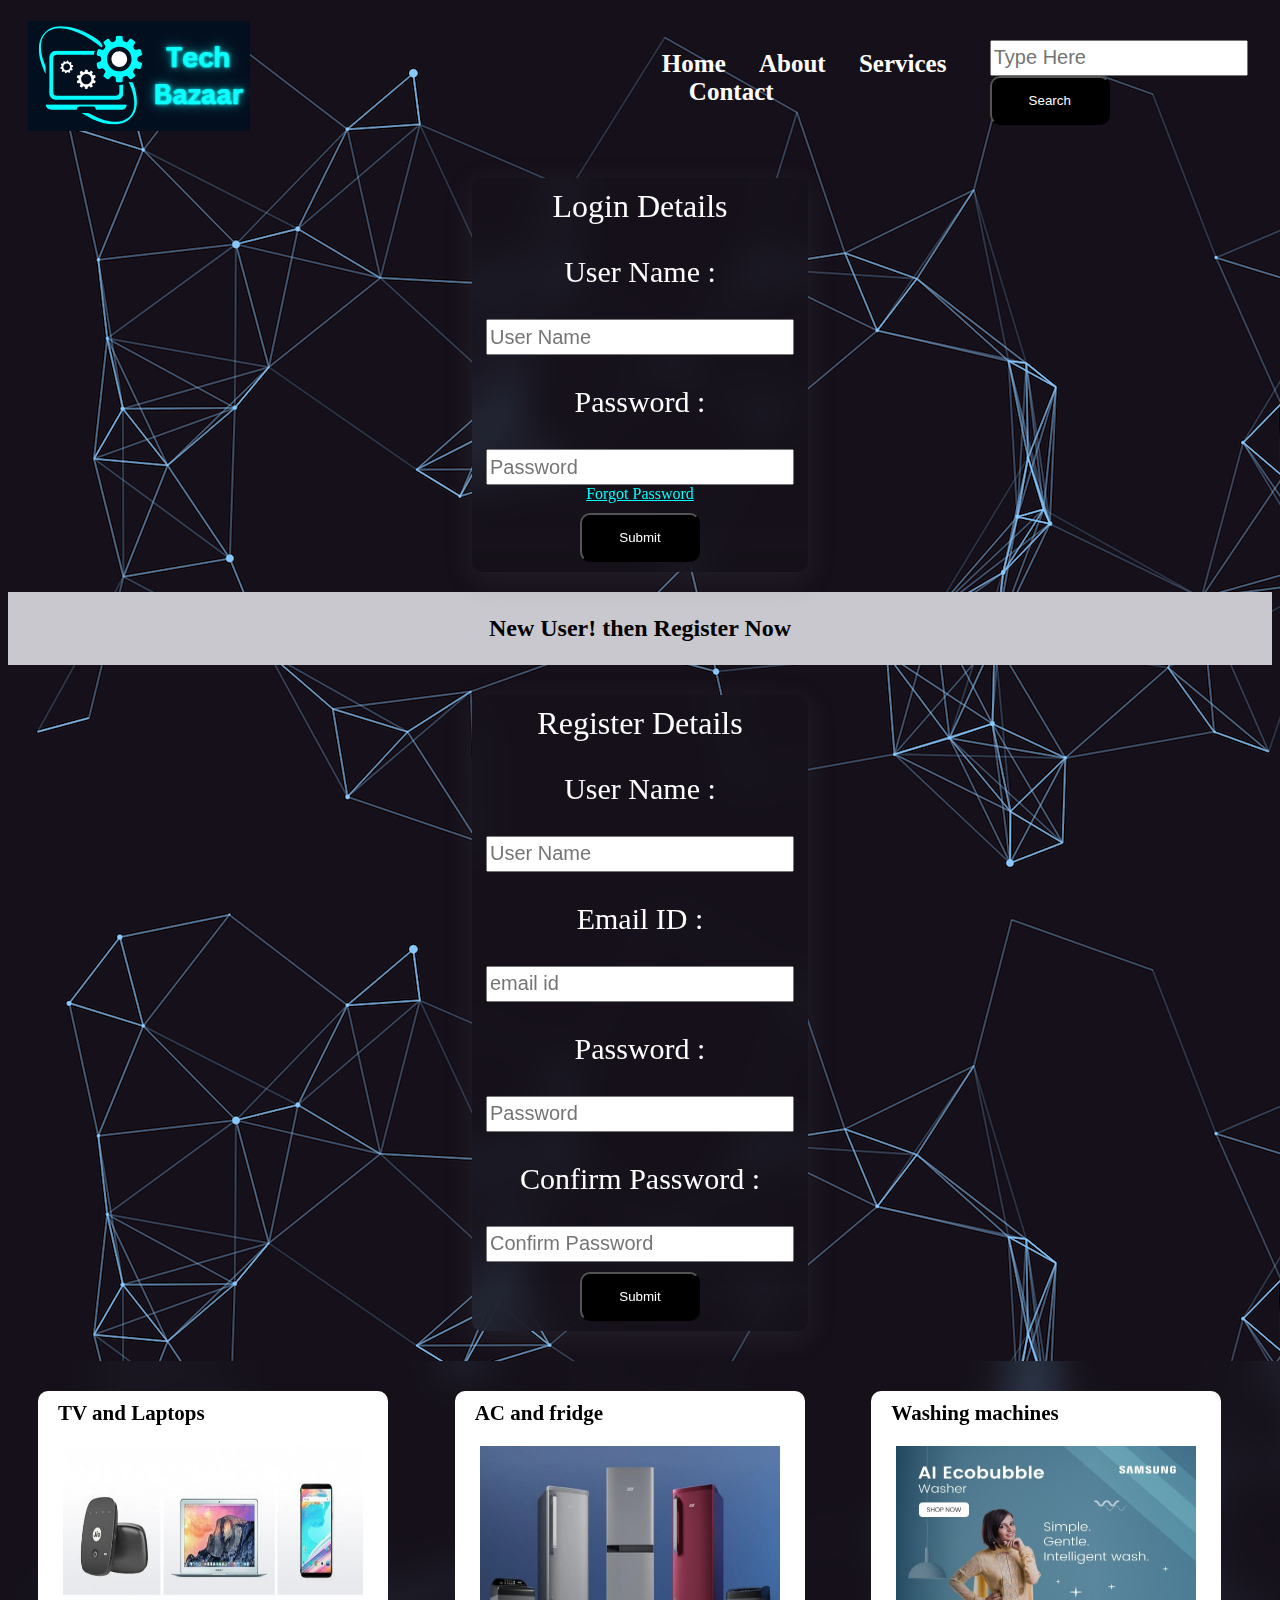
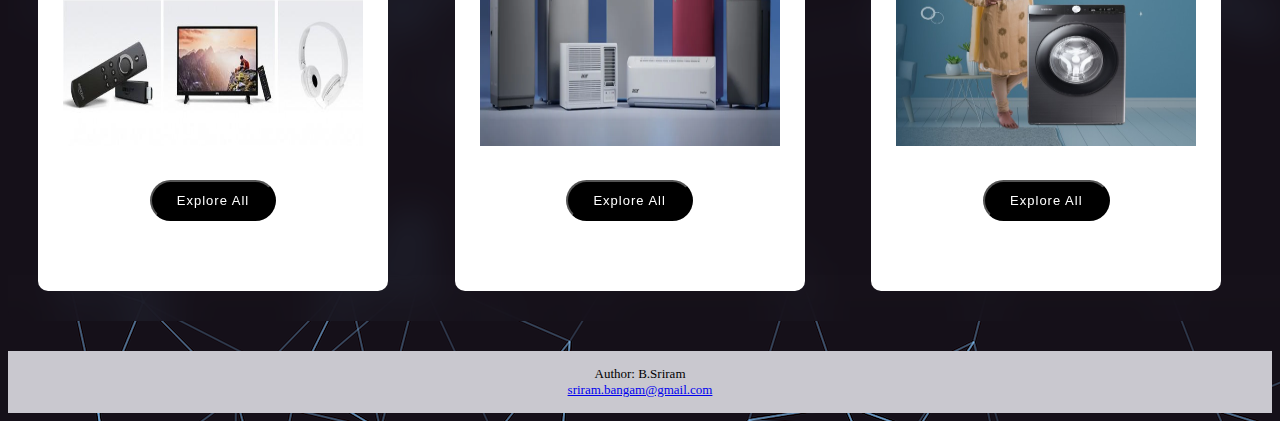
<file: index.html>
<!DOCTYPE html>
<html lang="en">
<head>
    <meta charset="UTF-8">
    <meta name="viewport" content="width=device-width, initial-scale=1.0">
    <title>CSS Level 1</title>
    <link rel="stylesheet" href="style.css">
    
</head>
<body>
    <div id="parent">
    <div class="child1"><img src="Screenshot2.png" alt="Comp"></div>
    <div class="child2">
        <!-- <p style="font-size: 35px;">Computer Science</p> -->
        <!-- <p style="font-size: xx-large;">Engineering</p> -->
        <a href="https://srirambangam.wixsite.com/my-site-1" style="color: white;text-decoration: none;">Home</a> 
        <a href="#" style="color: white;text-decoration: none;margin-left: 27px;">About</a>
        <!-- <a href="#" style="color: white;text-decoration: none;margin-left: 27px;">Services</a> -->
        <a href="#" style="color: white;text-decoration: none;margin-left: 27px;">Services</a>
        <a href="#" style="color: white;text-decoration: none;margin-left: 27px;">Contact</a>
    </div>
    <div class="child3">    
        <input placeholder="Type Here" class="input3" maxlength="20">
        <button id="button">Search</button>
    </div>        
    </div>
    <center><div class="parent1">
        <div id="id1" style="color: white;">Login Details</div>
        <form>
        <p>User Name :</p>
        <input type="text" placeholder="User Name" onclick="alert('From 6 to 20 char')" class="input" maxlength="20" required>
        <!-- <button id="button">"Click Me!"</button> -->
        <p>Password :</p>
        <input type="password" placeholder="Password" class="input" maxlength="6" style="-webkit-text-security: square" required>  
        <!-- <button id="button">"Click Me!"</button> -->
        </br>
        <a href="sriram1.html" style="color: aqua;">Forgot Password</a>
        </br>
        <a href="https://srirambangam.wixsite.com/my-site-1"><input type="submit" id="button1"></a>
        </form>
        <!-- </br> -->
        <!-- <a href="https://srirambangam.wixsite.com/my-site-1"><button id="button1">Submit!</button></a> -->
    </div></center>
    <center><h2>New User! then Register Now</h2></center>
    <center><div class="parent3">
        <div id="id2" style="color: white;">Register Details</div>
        <form>
        <p>User Name :</p>
        <input type="text" placeholder="User Name" class="input" maxlength="20" required>
        <!-- <button id="button">"Click Me!"</button> -->
        <p>Email ID :</p>
        <input type="email" placeholder="email id" class="input" maxlength="20" required>
        <p class="a">Password :</p>
        <input type="password" placeholder="Password" class="input1" maxlength="6" style="-webkit-text-security: square" required>  
        <!-- <button id="button">"Click Me!"</button> -->
        <p>Confirm Password :</p>
        <input type="password" placeholder="Confirm Password" class="input" maxlength="6"style="-webkit-text-security: square" required>
        </br>
        <input type="submit" id="button1">
        </form>
        <!-- <a href="https://srirambangam.wixsite.com/my-site-1"><button id="button1">Submit!</button></a> -->
    </div></center>
    <center><div id="boxparent">
        <div class="child"><div class="item">TV and Laptops</div><centre><img src="best-selling-electronics-amazon.jpg" alt="Comp1" style="width: 300px;height: 300px;padding-top: 20px;"><div class="see"><a href="sriram2.html"><button class="see1">Explore All</button></a></div></centre></div>
        <div class="child"><div class="item">AC and fridge</div><centre><img src="acer.jpg.JPG" alt="Comp1" style="width: 300px;height: 300px;padding-top: 20px;"><div class="see"><a href="sriram2.html"><button class="see1">Explore All</button></a></div></centre></div>
        <div class="child"><div class="item">Washing machines</div><centre><img src="samsungimg.jpg" alt="Comp1" style="width: 300px;height: 300px;padding-top: 20px;"><div class="see"><a href="sriram2.html"><button class="see1">Explore All</button></a></div></centre></div>
        <div class="child"><div class="item">Other Appliances</div><centre><img src="1732c2ec5cf3cc0ff76c094aa7fb5477.jpg" alt="Comp1" style="width: 300px;height: 300px;padding-top: 20px;"><div class="see"><a href="sriram2.html"><button class="see1">Explore All</button></a></div></centre></div>
    </div></center>    
    <footer>
        <p style="font-size: small;">Author: B.Sriram<br>
        <a href="mailto:sriram.bangam@gmail.com">sriram.bangam@gmail.com</a></p>
    </footer>
</body>
</html>
</file>
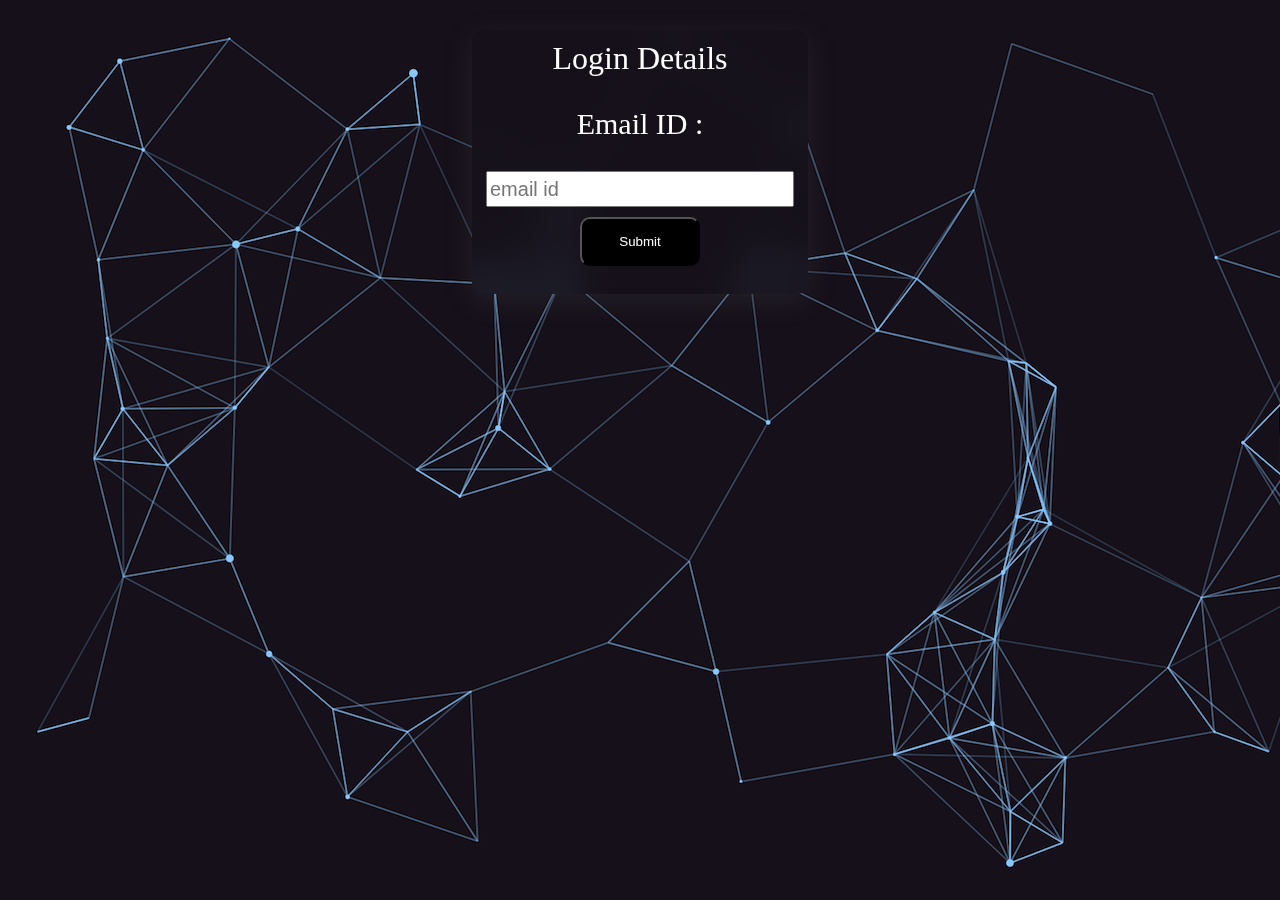
<file: sriram1.html>
<!DOCTYPE html>
<html lang="en">
<head>
    <meta charset="UTF-8">
    <meta name="viewport" content="width=device-width, initial-scale=1.0">
    <meta name="google-signin-client_id" content="YOUR_CLIENT_ID.apps.googleusercontent.com">
    <title>Document</title>
    <link rel="stylesheet" href="style.css">
</head>
<body>
<center><div class="parent1">
    <div id="id1" style="color: white;">Login Details</div> 
         <form> 
         <p>Email ID :</p> 
         <input type="email" placeholder="email id" class="input" maxlength="30" required> 
     </br> 
     <a href="sriram1.html"><input type="submit" id="button1"></a> 
     </form> 
</br>
        <div id="my-signin2"></div>
        <script>
        function onSuccess(googleUser) {
        console.log('Logged in as: ' + googleUser.getBasicProfile().getName());
    }
    function onFailure(error) {
      console.log(error);
    }
    function renderButton() {
      gapi.signin2.render('my-signin2', {
        'scope': 'profile email',
        'width': 240,
        'height': 50,
        'longtitle': true,
        'theme': 'dark',
        'onsuccess': onSuccess,
        'onfailure': onFailure
      });
    }
  </script>
</div></center>
  <script src="https://apis.google.com/js/platform.js?onload=renderButton" async defer></script>
</body>
</html>
</file>
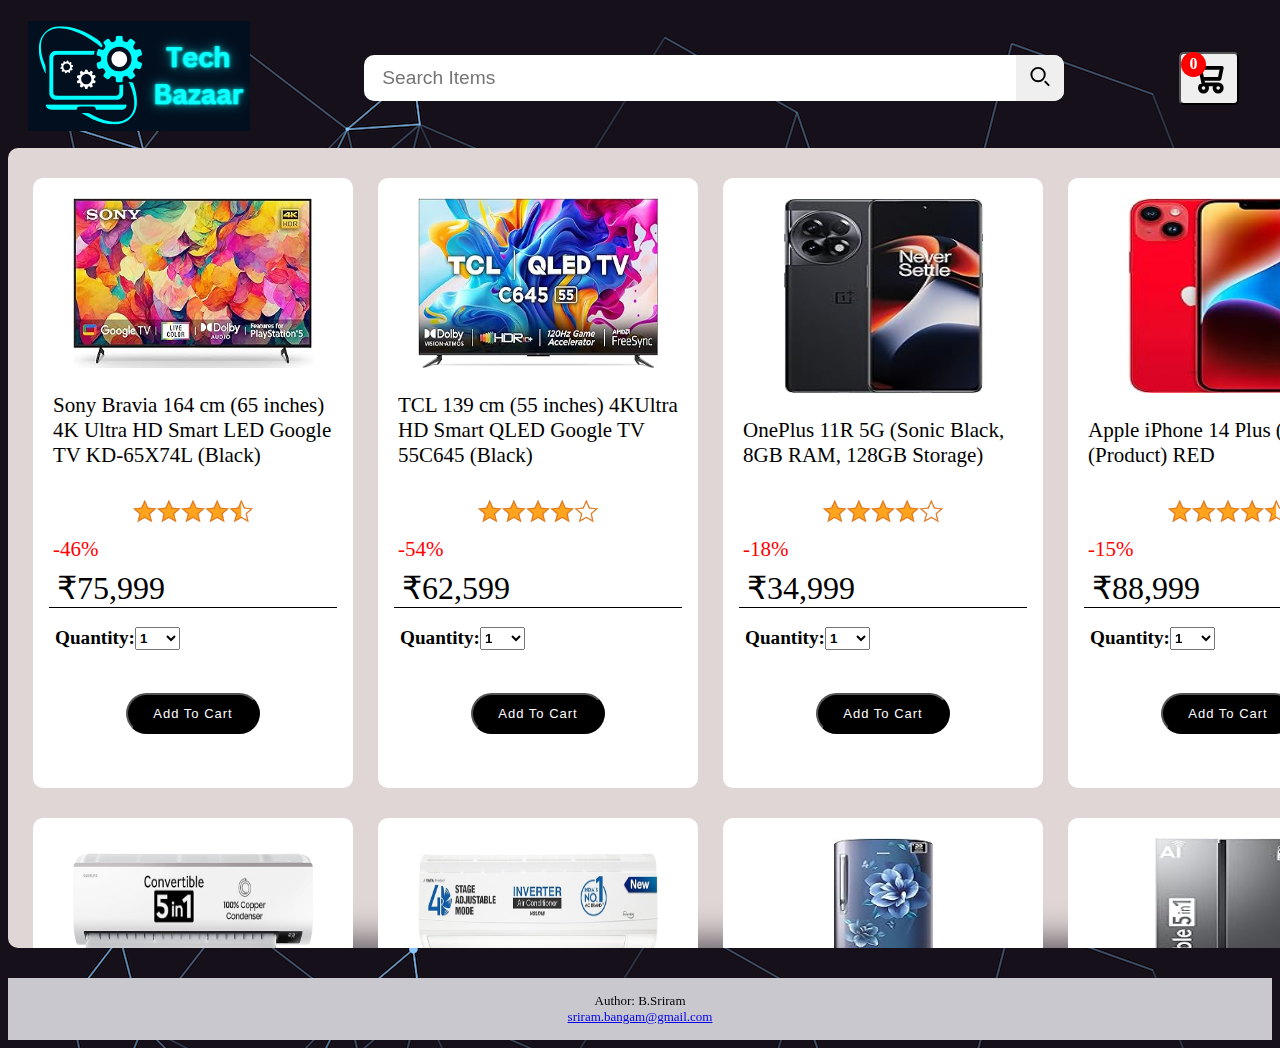
<file: sriram2.html>
<!DOCTYPE html>
<html lang="en">
<head>
    <meta charset="UTF-8">
    <meta name="viewport" content="width=device-width, initial-scale=1.0">
    <title>Products</title>
    <link rel="stylesheet" href="style.css">
</head>
<body>
    <div id="parent">
        <div class="logo"><img src="Screenshot2.png" alt="Comp"></div>
        <div class="search1">
            <input type="text" class="search" placeholder="Search Items" onkeyup="searchItem()">
            <button class="searchbutton"><svg class="w-6 h-6 text-gray-800 dark:text-white" aria-hidden="true" xmlns="http://www.w3.org/2000/svg" width="28" height="23" fill="none" viewBox="0 0 24 24">
                <path stroke="currentColor" stroke-linecap="round" stroke-width="2" d="m21 21-3.5-3.5M17 10a7 7 0 1 1-14 0 7 7 0 0 1 14 0Z"/>
              </svg>
            </button>
        </div>
        <div class="newchild2">
            <!-- <p style="font-size: 35px;">Computer Science</p> -->
            <!-- <p style="font-size: xx-large;">Engineering</p> -->
            <!--<a href="https://srirambangam.wixsite.com/my-site-1" style="color: white;text-decoration: none;">Home</a>--> 
            <!--<a href="#" style="color: white;text-decoration: none;margin-left: 27px;">About</a>-->
            <!-- <a href="#" style="color: white;text-decoration: none;margin-left: 27px;">Services</a> -->
            <!--<a href="#" style="color: white;text-decoration: none;margin-left: 27px;">Services</a>-->
            <!--<a href="#" style="color: white;text-decoration: none;margin-left: 27px;">Contact</a>-->
            <button style="border-radius: 5px; cursor: pointer;"><svg class="w-6 h-6 text-gray-800 dark:text-white" aria-hidden="true" xmlns="http://www.w3.org/2000/svg" width="44" height="44" fill="none" viewBox="0 0 24 24">
                <path stroke="currentColor" stroke-linecap="round" stroke-linejoin="round" stroke-width="2" d="M5 4h1.5L9 16m0 0h8m-8 0a2 2 0 1 0 0 4 2 2 0 0 0 0-4Zm8 0a2 2 0 1 0 0 4 2 2 0 0 0 0-4Zm-8.5-3h9.25L19 7H7.312"/>
            </svg></button>
            <span>0</span>  
        </div>
    </div>    
    <div class="new">
    <center><div id="newparent">
        <p class="notFound" style="display: none;">No Results Found !</p> 
        <center><div id="boxparent1">
            <div class="newchild"><centre><img src="sony.jpg" alt="Comp1" style="width: 240px;height: 170px;padding-top: 20px;"></centre><div class="item1"><p style="font-size: 21px;">Sony Bravia 164 cm (65 inches) 4K Ultra HD Smart LED Google TV KD-65X74L (Black)</p></div><img src="rating-45.png" alt="Comp1" style="height: 24px;padding: 10px;"><div>
                <div class="item1" style="color: red;">-46%</div><div class="item2" style="font-size:xx-large;border-bottom: solid 1px;display: inline-block;width: 280px;">₹75,999</div><h2 style="display: none;">Sony Bravia TV</h2>
                <div class="qty"><p style="color: black; font-size:larger;display: inline-block;">Quantity:</p><select class="quantity1" onchange=" count = (document.querySelector('.quantity1').value); change();" style="font-weight: bold; width: 45px;height: 23px;cursor: pointer;">
                    <option value="1">1</option>
                    <option value="2">2</option>
                    <option value="3">3</option>
                    <option value="4">4</option>
                    <option value="5">5</option>
                    <option value="6">6</option>
                    <option value="7">7</option>
                    <option value="8">8</option>
                    <option value="9">9</option>
                  </select></div>
                <div class="hiddenMessage1"><img src="526-5264359_check-mark-icon-transparent-hd-png-download.png" style="width: 27px; height: 23px; border-radius: 50%;">Added</div>  
                <div style="padding-top: 25px;"><button class="see1" onclick="cartQuantity=cartQuantity+1; message = document.querySelector('.hiddenMessage1');
                 /*alert(`CartQuantity: ${cartQuantity}`); zahanassee*/cart(); hid();">Add To Cart</button></div></div></div>
            <div class="newchild"><centre><img src="tlc.jpg" alt="Comp1" style="width: 240px;height: 170px;padding-top: 20px;"></centre><div class="item1"><p style="font-size: 21px;">TCL 139 cm (55 inches) 4KUltra HD Smart QLED Google TV 55C645 (Black)</p></div><img src="rating-4.png" alt="Comp1" style="height: 24px;padding: 10px;"><div>
                <div class="item1" style="color: red;">-54%</div><div class="item2" style="font-size:xx-large;border-bottom: solid 1px;display: inline-block;width: 280px;">₹62,599</div><h2 style="display: none;">TCL TV</h2>
                <div class="qty"><p style="color: black; font-size:larger;display: inline-block;">Quantity:</p><select class="quantity2" onchange=" count = (document.querySelector('.quantity2').value); change();" style="font-weight: bold; width: 45px;height: 23px;cursor: pointer;">
                    <option value="1">1</option>
                    <option value="2">2</option>
                    <option value="3">3</option>
                    <option value="4">4</option>
                    <option value="5">5</option>
                    <option value="6">6</option>
                    <option value="7">7</option>
                    <option value="8">8</option>
                    <option value="9">9</option>
                  </select></div>
                <div class="hiddenMessage2"><img src="526-5264359_check-mark-icon-transparent-hd-png-download.png" style="width: 27px; height: 23px; border-radius: 50%;">Added</div>
                <div style="padding-top: 25px;"><button class="see1" onclick="cartQuantity=cartQuantity+1; message = document.querySelector('.hiddenMessage2');
                /* alert(`CartQuantity: ${cartQuantity}`);*/ cart(); hid();">Add To Cart</button></div></div></div>
            <div class="newchild"><centre><img src="61u9zN1HYCL._AC_UY218_.jpg" alt="Comp1" style="width: 200px;height: 195px;padding-top: 20px;"></centre><div class="item1"><p style="font-size: 21px;">OnePlus 11R 5G (Sonic Black, 8GB RAM, 128GB Storage)</p></div><img src="rating-4.png" alt="Comp1" style="height: 24px;padding: 10px;"><div>
                <div class="item1" style="color: red;">-18%</div><div class="item2" style="font-size:xx-large;border-bottom: solid 1px;display: inline-block;width: 280px;">₹34,999</div><h2 style="display: none;">OnePlus Phone</h2>
                <div class="qty"><p style="color: black; font-size:larger;display: inline-block;">Quantity:</p><select class="quantity3" onchange=" count = (document.querySelector('.quantity3').value); change();" style="font-weight: bold; width: 45px;height: 23px;cursor: pointer;">
                    <option value="1">1</option>
                    <option value="2">2</option>
                    <option value="3">3</option>
                    <option value="4">4</option>
                    <option value="5">5</option>
                    <option value="6">6</option>
                    <option value="7">7</option>
                    <option value="8">8</option>
                    <option value="9">9</option>
                  </select></div>
                <div class="hiddenMessage3"><img src="526-5264359_check-mark-icon-transparent-hd-png-download.png" style="width: 27px; height: 23px; border-radius: 50%;">Added</div>
                <div style="padding-top: 25px;"><button class="see1" onclick="cartQuantity=cartQuantity+1; message = document.querySelector('.hiddenMessage3');
                /* alert(`CartQuantity: ${cartQuantity}`);*/ cart(); hid();">Add To Cart</button></div></div></div>
            <div class="newchild"><centre><img src="716fAVud8PL._AC_UY218_.jpg" alt="Comp1" style="width: 200px;height: 195px;padding-top: 20px;"></centre><div class="item1"><p style="font-size: 21px;">Apple iPhone 14 Plus (512 GB) - (Product) RED</p></div><img src="rating-45.png" alt="Comp1" style="height: 24px;padding: 10px;"><div>
                <div class="item1" style="color: red;">-15%</div><div class="item2" style="font-size:xx-large;border-bottom: solid 1px;display: inline-block;width: 280px;">₹88,999</div><h2 style="display: none;">Apple iPhone</h2>
                <div class="qty"><p style="color: black; font-size:larger;display: inline-block;">Quantity:</p><select class="quantity4" onchange=" count = (document.querySelector('.quantity4').value); change();" style="font-weight: bold; width: 45px;height: 23px;cursor: pointer;">
                    <option value="1">1</option>
                    <option value="2">2</option>
                    <option value="3">3</option>
                    <option value="4">4</option>
                    <option value="5">5</option>
                    <option value="6">6</option>
                    <option value="7">7</option>
                    <option value="8">8</option>
                    <option value="9">9</option>
                  </select></div>
                <div class="hiddenMessage4"><img src="526-5264359_check-mark-icon-transparent-hd-png-download.png" style="width: 27px; height: 23px; border-radius: 50%;">Added</div>
                <div style="padding-top: 25px;"><button class="see1" onclick="cartQuantity=cartQuantity+1; message = document.querySelector('.hiddenMessage4');
                /* alert(`CartQuantity: ${cartQuantity}`);*/ cart(); hid();">Add To Cart</button></div></div></div>
            <div class="newchild"><centre><img src="61CTGoZ5woL._AC_UY218_.jpg" alt="Comp1" style="width: 200px;height: 195px;padding-top: 20px;"></centre><div class="item1"><p style="font-size: 21px;">ZEBRONICS Duke Bluetooth Wireless Headphone (Black)</p></div><img src="rating-45.png" alt="Comp1" style="height: 24px;padding: 10px;"><div>
                <div class="item1" style="color: red;">-44%</div><div class="item2" style="font-size:xx-large;border-bottom: solid 1px;display: inline-block;width: 280px;">₹1,399</div><h2 style="display: none;">Zebronics Headphone</h2>
                <div class="qty"><p style="color: black; font-size:larger;display: inline-block;">Quantity:</p><select class="quantity5" onchange=" count = (document.querySelector('.quantity5').value); change();" style="font-weight: bold; width: 45px;height: 23px;cursor: pointer;">
                    <option value="1">1</option>
                    <option value="2">2</option>
                    <option value="3">3</option>
                    <option value="4">4</option>
                    <option value="5">5</option>
                    <option value="6">6</option>
                    <option value="7">7</option>
                    <option value="8">8</option>
                    <option value="9">9</option>
                  </select></div>
                <div class="hiddenMessage5"><img src="526-5264359_check-mark-icon-transparent-hd-png-download.png" style="width: 27px; height: 23px; border-radius: 50%;">Added</div>
                <div style="padding-top: 25px;"><button class="see1" onclick="cartQuantity=cartQuantity+1; message = document.querySelector('.hiddenMessage5');
                /* alert(`CartQuantity: ${cartQuantity}`);*/ cart(); hid();">Add To Cart</button></div></div></div>
        </div></center> 
        <div id="boxparent2">
            <div class="newchild"><centre><div style="height: 195px;"><img src="51Ng7N+PcBL._AC_UY218_.jpg" alt="Comp1" style="width: 240px;height: 100px;padding-top: 35px;"></div></centre><div class="item1"><p style="font-size: 21px;">Samsung 1.5 Ton 5 Star (5-in-1 Convertible) Cooling, Inverter Split AC</p></div><img src="rating-45.png" alt="Comp1" style="height: 24px;padding: 10px;"><div>
                <div class="item1" style="color: red;">-38%</div><div class="item2" style="font-size:xx-large;border-bottom: solid 1px;display: inline-block;width: 280px;">₹44,980</div><h2 style="display: none;">Samsung AC</h2>
                <div class="qty"><p style="color: black; font-size:larger;display: inline-block;">Quantity:</p><select class="quantity6" onchange=" count = (document.querySelector('.quantity6').value); change();" style="font-weight: bold; width: 45px;height: 23px;cursor: pointer;">
                    <option value="1">1</option>
                    <option value="2">2</option>
                    <option value="3">3</option>
                    <option value="4">4</option>
                    <option value="5">5</option>
                    <option value="6">6</option>
                    <option value="7">7</option>
                    <option value="8">8</option>
                    <option value="9">9</option>
                  </select></div>
                <div class="hiddenMessage6"><img src="526-5264359_check-mark-icon-transparent-hd-png-download.png" style="width: 27px; height: 23px; border-radius: 50%;">Added</div>  
                <div style="padding-top: 25px;"><button class="see1" onclick="cartQuantity=cartQuantity+1; message = document.querySelector('.hiddenMessage6');
                 /*alert(`CartQuantity: ${cartQuantity}`); zahanassee*/cart(); hid();">Add To Cart</button></div></div></div>
            <div class="newchild"><centre><div style="height: 195px;"><img src="51AErnYvojL._AC_UY218_.jpg" alt="Comp1" style="width: 240px;height: 100px;padding-top: 35px;"></div></centre><div class="item1"><p style="font-size: 21px;">Voltas 1.5 ton 5 Star, Inverter Split AC (Copper, 4-in-1 Adjustable Mode, White)</p></div><img src="rating-4.png" alt="Comp1" style="height: 24px;padding: 10px;"><div>
                <div class="item1" style="color: red;">-50%</div><div class="item2" style="font-size:xx-large;border-bottom: solid 1px;display: inline-block;width: 280px;">₹32,590</div><h2 style="display: none;">Voltas AC</h2>
                <div class="qty"><p style="color: black; font-size:larger;display: inline-block;">Quantity:</p><select class="quantity7" onchange=" count = (document.querySelector('.quantity7').value); change();" style="font-weight: bold; width: 45px;height: 23px;cursor: pointer;">
                    <option value="1">1</option>
                    <option value="2">2</option>
                    <option value="3">3</option>
                    <option value="4">4</option>
                    <option value="5">5</option>
                    <option value="6">6</option>
                    <option value="7">7</option>
                    <option value="8">8</option>
                    <option value="9">9</option>
                  </select></div>
                <div class="hiddenMessage7"><img src="526-5264359_check-mark-icon-transparent-hd-png-download.png" style="width: 27px; height: 23px; border-radius: 50%;">Added</div>
                <div style="padding-top: 25px;"><button class="see1" onclick="cartQuantity=cartQuantity+1; message = document.querySelector('.hiddenMessage7');
                /* alert(`CartQuantity: ${cartQuantity}`);*/ cart(); hid();">Add To Cart</button></div></div></div>
            <div class="newchild"><centre><div style="height: 195px;"><img src="71ecWAy-JuL._AC_UY218_.jpg" alt="Comp1" style="width: 100px;height: 185px;padding-top: 20px;"></div></centre><div class="item1"><p style="font-size: 21px;">Samsung 183 L, 4 Star, Digital Inverter, Single Door Refrigerator  Camellia Blue </p></div><img src="rating-4.png" alt="Comp1" style="height: 24px;padding: 10px;"><div>
                <div class="item1" style="color: red;">-18%</div><div class="item2" style="font-size:xx-large;border-bottom: solid 1px;display: inline-block;width: 280px;">₹34,999</div><h2 style="display: none;">Samsung Single Door Refrigerator,fridge</h2>
                <div class="qty"><p style="color: black; font-size:larger;display: inline-block;">Quantity:</p><select class="quantity8" onchange=" count = (document.querySelector('.quantity8').value); change();" style="font-weight: bold; width: 45px;height: 23px;cursor: pointer;">
                    <option value="1">1</option>
                    <option value="2">2</option>
                    <option value="3">3</option>
                    <option value="4">4</option>
                    <option value="5">5</option>
                    <option value="6">6</option>
                    <option value="7">7</option>
                    <option value="8">8</option>
                    <option value="9">9</option>
                  </select></div>
                <div class="hiddenMessage8"><img src="526-5264359_check-mark-icon-transparent-hd-png-download.png" style="width: 27px; height: 23px; border-radius: 50%;">Added</div>
                <div style="padding-top: 25px;"><button class="see1" onclick="cartQuantity=cartQuantity+1; message = document.querySelector('.hiddenMessage8');
                /* alert(`CartQuantity: ${cartQuantity}`);*/ cart(); hid();">Add To Cart</button></div></div></div>
            <div class="newchild"><centre><div style="height: 195px;"><img src="614fkA7aVEL._AC_UY218_.jpg" alt="Comp1" style="width: 150px;height: 185px;padding-top: 20px;"></div></centre><div class="item1"><p style="font-size: 21px;">Samsung 236 L, 3 Star, Digital Inverter, Double Door Refrigerator ( Silver, 2024 Model)</p></div><img src="rating-45.png" alt="Comp1" style="height: 24px;padding: 10px;"><div>
                <div class="item1" style="color: red;">-15%</div><div class="item2" style="font-size:xx-large;border-bottom: solid 1px;display: inline-block;width: 280px;">₹72,999</div><h2 style="display: none;">Samsung Double Door Refrigirator,fridge</h2>
                <div class="qty"><p style="color: black; font-size:larger;display: inline-block;">Quantity:</p><select class="quantity9" onchange=" count = (document.querySelector('.quantity9').value); change();" style="font-weight: bold; width: 45px;height: 23px;cursor: pointer;">
                    <option value="1">1</option>
                    <option value="2">2</option>
                    <option value="3">3</option>
                    <option value="4">4</option>
                    <option value="5">5</option>
                    <option value="6">6</option>
                    <option value="7">7</option>
                    <option value="8">8</option>
                    <option value="9">9</option>
                  </select></div>
                <div class="hiddenMessage9"><img src="526-5264359_check-mark-icon-transparent-hd-png-download.png" style="width: 27px; height: 23px; border-radius: 50%;">Added</div>
                <div style="padding-top: 25px;"><button class="see1" onclick="cartQuantity=cartQuantity+1; message = document.querySelector('.hiddenMessage9');
                /* alert(`CartQuantity: ${cartQuantity}`);*/ cart(); hid();">Add To Cart</button></div></div></div>
            <div class="newchild"><centre><div style="height: 195px;"><img src="715hVUAu3GL._AC_UY218_.jpg" alt="Comp1" style="width: 200px;height: 195px;padding-top: 20px;"></div></centre><div class="item1"><p style="font-size: 21px;">HIFRESH Air Cooler for Home, 107CM Tower Cooler, Smart Remote & LED Touch Screen</p></div><img src="rating-45.png" alt="Comp1" style="height: 24px;padding: 10px;"><div>
                <div class="item1" style="color: red;">-44%</div><div class="item2" style="font-size:xx-large;border-bottom: solid 1px;display: inline-block;width: 280px;">₹8,399</div><h2 style="display: none;">Hifresh Air Tower Cooler</h2>
                <div class="qty"><p style="color: black; font-size:larger;display: inline-block;">Quantity:</p><select class="quantity10" onchange=" count = (document.querySelector('.quantity10').value); change();" style="font-weight: bold; width: 45px;height: 23px;cursor: pointer;">
                    <option value="1">1</option>
                    <option value="2">2</option>
                    <option value="3">3</option>
                    <option value="4">4</option>
                    <option value="5">5</option>
                    <option value="6">6</option>
                    <option value="7">7</option>
                    <option value="8">8</option>
                    <option value="9">9</option>
                  </select></div>
                <div class="hiddenMessage10"><img src="526-5264359_check-mark-icon-transparent-hd-png-download.png" style="width: 27px; height: 23px; border-radius: 50%;">Added</div>
                <div style="padding-top: 25px;"><button class="see1" onclick="cartQuantity=cartQuantity+1; message = document.querySelector('.hiddenMessage10');
                /* alert(`CartQuantity: ${cartQuantity}`);*/ cart(); hid();">Add To Cart</button></div></div></div>
        </div>  
    </div></center>
    </div>
    <footer>
        <p style="font-size: small;">Author: B.Sriram<br>
        <a href="mailto:sriram.bangam@gmail.com">sriram.bangam@gmail.com</a></p>
    </footer> 
    <script>
        cartQuantity = 0;
        totalQuantity = 0;
        let totalNumber = 1;
        let count;
        let message;
        function change(){
        /* const count = ( document.querySelector('.quantity').value);*/
        totalNumber = parseInt(count);
        console.log(count);
        };
        function cart(){
            totalQuantity = totalQuantity + (1 * totalNumber);
            alert(`CartQuantity: ${totalQuantity}`);
            document.querySelector('span').innerHTML = totalQuantity;
        };
        function hid(){
            message.style.display = 'flex';
            setTimeout(()=>{
                message.style.display = 'none';
            
            },3000);
        };
        function searchItem() {
            let input = document.querySelector('.search').value;
            input = input.toLowerCase();
            let v =  document.querySelector('.notFound');
            let x = document.querySelectorAll('.newchild');
            let y = document.getElementsByTagName('h2');
            let w ;
            console.log(y);
 
            for (i = 0; i < y.length; i++) {
                if (!y[i].innerHTML.toLowerCase().includes(input)) {
                    x[i].style.display = "none";
                }
                else {
                    x[i].style.display = "";
                    w = 1;
                    v.style.display = "none";
                }
            };
            if(w !== 1){
                v.style.display = "";
            };
        };
    </script>  
</body>
</html>
</file>
<file: style.css>
#parent{
    color:white; 
    font-weight: 600;
    /* border-style: solid; */
    /* border-color: #c9c8cf; */
    /* background-color: #c9c8cf; */
    padding: 20px;
    margin-top: none;  
    height: 100px;
    display: flex;
    justify-content: space-between;
    align-items: center;
}
.child1{
    flex-basis: 58%;
}
.child2{
    flex-basis: 30%;
    text-decoration: none;
    font-size: 25px;
    color: white;
}  
/*.child2 a{
    content: '';
    position: absolute;
    left: 0;
    bottom: -6px;
    width: 100%;
    height: 3px;
    background-color: #fff;
    border-radius: 5px;
    text-decoration: underline;*/
   /* transform: scaleX(0);
    transition: transform 0.5s;*/
/* }   */
/*.child2 a:hover::after{
    transform-origin: left;
    transform: scaleX(1);
}*/
.child3{
    flex-basis: 24%;
    margin-top: 8px;
}
#boxparent{
    color:black; 
    font-weight: 600;
    /* border-style: solid; */
    /*border-color: #c9c8cf;
    background-color: #c9c8cf;*/
    padding: 30px;
    margin-top: none;  
    height: 500px;
    width: 1600px;
    display: flex;
    justify-content: space-between;
    margin-top: 30px;
    border-radius: 10px;
    backdrop-filter: blur(20px);
     color: white; 
}
.child{
    background-color:white; 
    width: 350px;
    border-radius: 10px;
}
#boxparent.child:hover{
    backdrop-filter: blur(20px);
    color: #c9c8cf;
}
/*.image{
    display: inline-block;
}
#text{
    display: inline-block;
}*/
h2{
    color:black; 
    text-align: center;
    font-weight: 600;
    border-style: solid;
    border-color: #c9c8cf;
    background-color: #c9c8cf;
    padding: 20px;
    margin-top: none;   
}
/* here all h1 head will have color as red*/
body{
    /*background-color: #0c017d white;*/
    background-image: url("compute-ea4c57a4.png");
}
/*.grand{
    border-style: solid;
    border-color: black;
    background-color: blueviolet;
    width: 25%;
    float: 40%;
}*/
.parent1{
    /*border-style: solid;
    border-color: black;*/
    /*background-color:#c9c8cf;*/
    width: 25%;
    float: 40%;
    padding: 10px;
    margin-top: 30px;
    border-radius: 10px;
    box-shadow: rgba(100, 100, 111, 0.2) 0px 7px 29px 0px;
    backdrop-filter: blur(20px);
     color: white; 
}     
button#button{
    background-color:black;
    color: white;
    border-radius: 10px;
    min-height: 30px;
    min-width: 120px;
    padding: 15px;
    transition: 0.5s;
}
button#button:hover{
    background-color: white;
    color: blue;
}
input#button1{
    background-color:black;
    color: white;
    border-radius: 10px;
    min-height: 30px;
    min-width: 120px;
    padding: 15px;
    margin-top: 10px;
    transition: 0.5s;
}
input#button1:hover{
    background-color: white;
    color: black;
}                                    
#id1{
     color: black;
     font-size: xx-large;
     display: inline;
}
.input{
    height: 30px;
    width: 300px;
    font-size: 20px;
    text-align: left;
}
.input3{
    height: 30px;
    width: 250px;
    font-size: 20px;
    text-align: left; 
}
p{
    font-size: 30px;
}
.parent3{
    /*border-style: solid;
    border-color: black;*/
    width: 25%;
    float: 40%;
    padding: 10px;
    margin-top: 30px;
    border-radius: 10px;
    box-shadow: rgba(100, 100, 111, 0.2) 0px 7px 29px 0px;
    backdrop-filter: blur(20px);
    color: white; 
}
/*.parent4{
    border-style: solid;
    border-color: black;
    background-color: #c9c8cf;
    width: 25%;
    float: 40%;
    padding: auto;
    border-radius: 10px;
}*/
#button{
    background-color:black;
    color: white;
    border-radius: 10px;
    min-height: 30px;
    min-width: 120px;
    padding: 15px;
}
#button1{
    background-color:black;
    color: white;
    border-radius: 10px;
    min-height: 30px;
    min-width: 120px;
    padding: 15px;
    margin-top: 10px;
}
#id2{
     color: black;
     font-size: xx-large;
     display: inline;
}
.input1{
    height: 30px;
    width: 300px;
    font-size: 20px;
    text-align: left;
}
.a{
    font-size: 30px;
}
footer {
    display: block;
    text-align: center;
    padding: 2px;
    background-color:#c9c8cf;
    color:black;
    margin-top: 30px;
  }
 .item{
    color: black;
    text-align: left;
    padding-top: 10px;
    padding-left: 20px;
    font-size: 21px;
 } 
 .see{
    padding-top: 30px;
    color: white;

 }
 .see1{
    background-color: black;
    color: white;
    font-size: small;
    border-radius: 30px;
    padding: 11px 25px;
    cursor: pointer;
    letter-spacing: 1px;
 }
 .see1:hover{
    background-color: rgb(212, 208, 208);
    color: blue;
    transition: 0.5s;
    border: none;
} 
#newparent{
    background-color: rgb(224, 214, 214);
    height: 800px;
    width: 1750px;
    overflow-y: scroll;
    scroll-behavior: smooth;
    border-radius: 10px;
    
}
#newparent::-webkit-scrollbar{
    display: none;
}
.new{
    align-items: center;
}
#boxparent1{
    color:black; 
    font-weight: 600;
    /* border-style: solid; */
    /*border-color: #c9c8cf;
    background-color: #c9c8cf;*/
    /*padding: 30px;*/
    margin-top: none;  
    height: 610px;
    width: 1700px;
    display: flex;
    justify-content: space-between;
    margin-top: 30px;
    border-radius: 10px;
    backdrop-filter: blur(20px);
    color: white; 
} 
#boxparent2{
    color:black; 
    font-weight: 600;
    /* border-style: solid; */
    /*border-color: #c9c8cf;
    background-color: #c9c8cf;*/
    /*padding: 30px;*/
    margin-top: none;  
    height: 610px;
    width: 1700px;
    display: flex;
    justify-content: space-between;
    margin-top: 30px;
    border-radius: 10px;
    backdrop-filter: blur(20px);
    color: white; 
}      
.newchild{
    background-color:white; 
    width: 320px;
    border-radius: 10px;
}
.item1{
    color: black;
    text-align: left;
    padding-top: none;
    padding-left: 20px;
    font-size: 21px;
    font-weight:lighter;
 }     
 .item2{
    color: black;
    text-align: left;
    padding-top: 7px;
    padding-left: 8px;
    font-size: 21px;
    font-weight:lighter;
 } 
 .newchild2{
    flex-basis: 6%;
    position: relative;
 }    
 .newchild2 span{
    background-color: red;
    border-radius: 50%;
    color: white;
    width: 25px;
    height: 25px;
    display: flex;
    align-items: center;
    justify-content: center;
    position: absolute;
    right: 46px;
    top: 0px;
 }
 .qty{
    display: flex;
    justify-content: left;
    align-items: center;
    padding-left: 22px;
 }
 .hiddenMessage1, .hiddenMessage2, .hiddenMessage3, .hiddenMessage4, .hiddenMessage5, .hiddenMessage6, .hiddenMessage7, .hiddenMessage8, .hiddenMessage9, .hiddenMessage10{
    color: rgb(16, 165, 29);
    font-size: larger;
    display: flex;
    justify-content: center;
    align-items: center;
    display: none;
    font-weight: none;
 }   
 .search1{
    width: 700px;
    background-color: white;
    display: flex;
    justify-content: center;
    align-items: center;
    border-radius: 10px;
 }
 .search{
    width: 100%;
    border: none;
    outline: none;
    font-size: larger;
    padding-left: 18px;
 }
 .logo{
    flex-basis: 8%;
 }
 .searchbutton{
    border: none;
    border-top-right-radius: 10px;
    border-bottom-right-radius: 10px;
    cursor: pointer;
    padding: 10px;
 }
/* Universal Selector we use : 
*{
    color:blue;
}



#sahil{
    color: black;
}
.sahil{
    color: brown;
}*/
</file>
